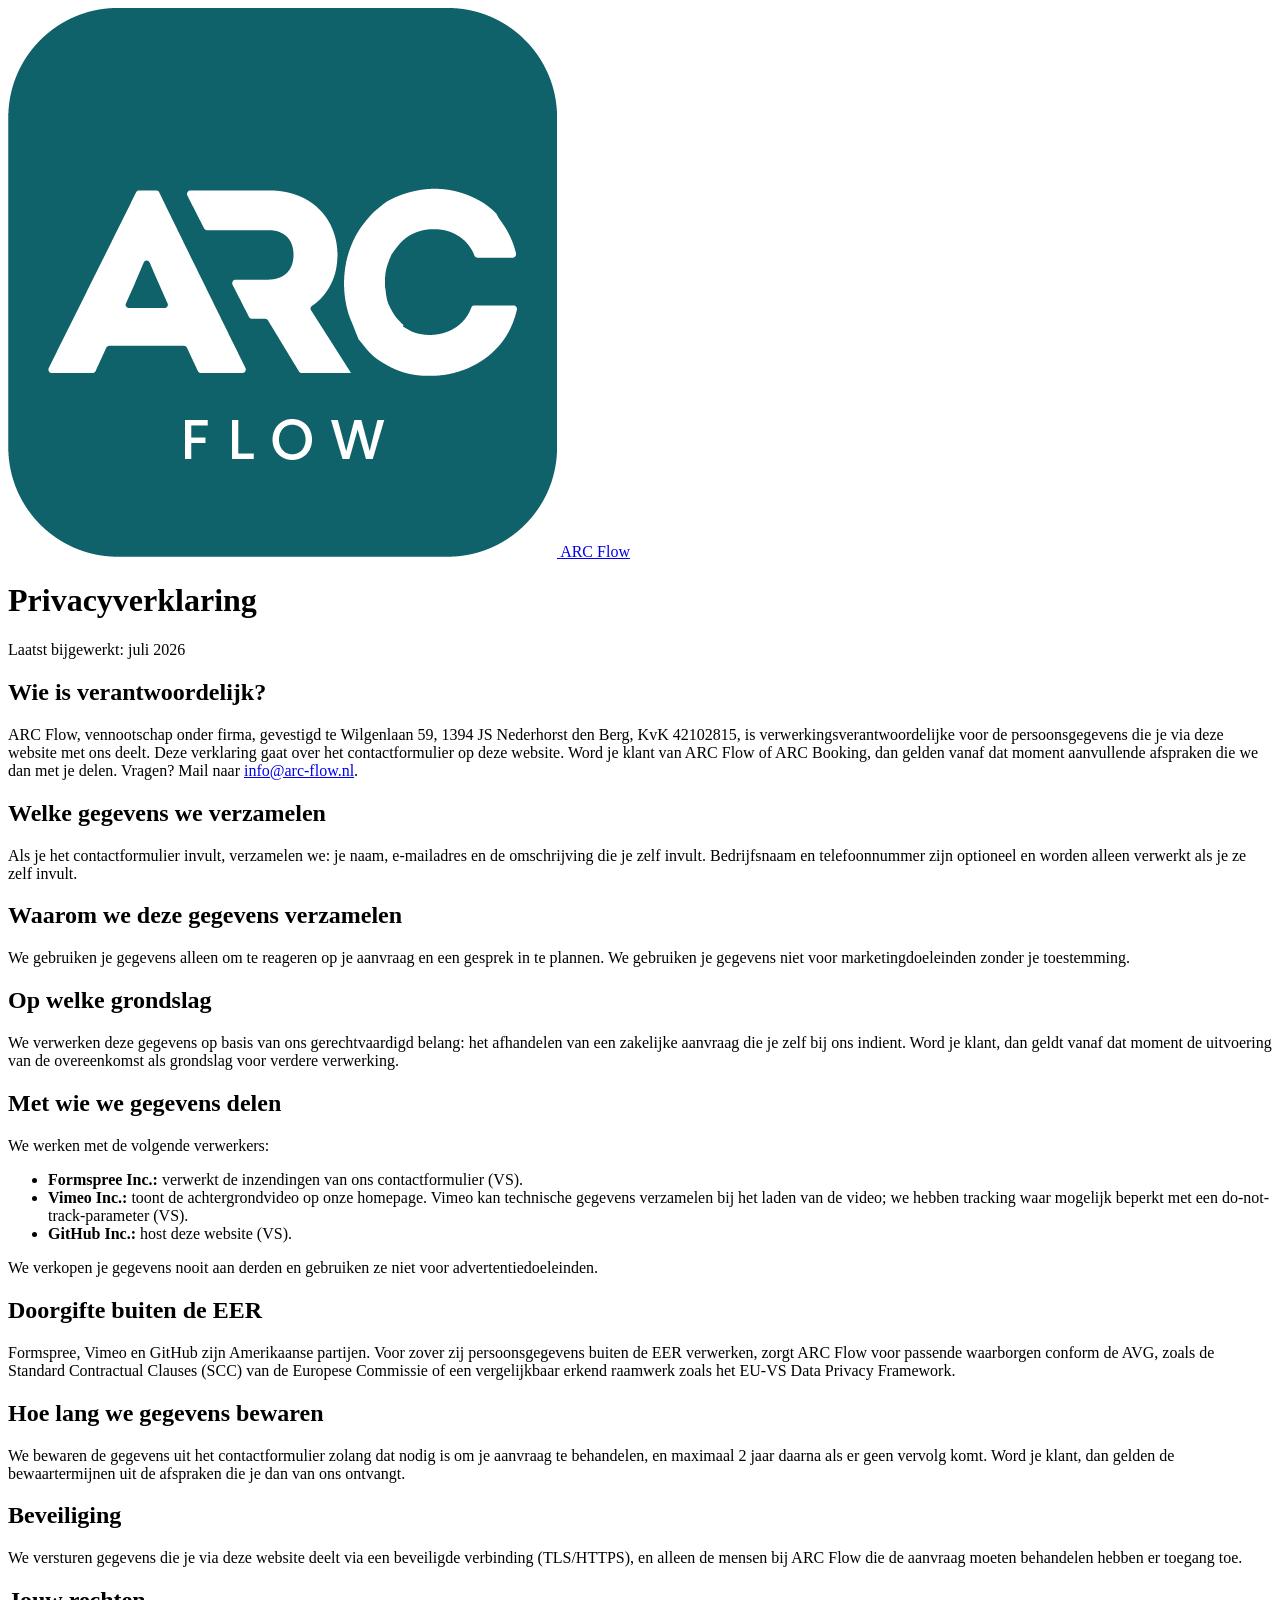
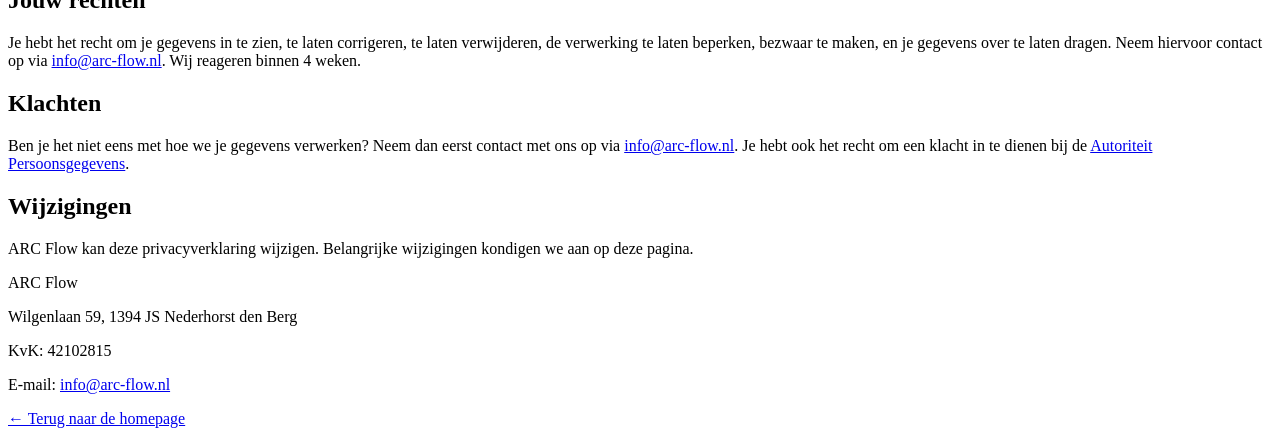
<file: privacy.html>
<!DOCTYPE html>
<html lang="nl">

<head>
    <meta charset="UTF-8">
    <meta name="viewport" content="width=device-width, initial-scale=1.0">
    <title>Privacyverklaring | ARC Flow</title>
    <meta name="robots" content="noindex, follow">
    <link rel="icon" href="logo.png" type="image/png">

    <link rel="preconnect" href="https://fonts.googleapis.com">
    <link rel="preconnect" href="https://fonts.gstatic.com" crossorigin>
    <link
        href="https://fonts.googleapis.com/css2?family=Inter:wght@300;400;500;600&family=Plus+Jakarta+Sans:wght@300;400;500;600;700;800&display=swap"
        rel="stylesheet">

    <link rel="stylesheet" href="styles.css">
</head>

<body class="font-body text-gray-800 antialiased bg-gray-50">
    <div class="max-w-3xl mx-auto px-4 sm:px-6 lg:px-8 py-16">
        <a href="index.html" class="inline-flex items-center gap-3 mb-12 group">
            <img src="logo.png" alt="ARC Flow Logo" class="w-10 h-10 rounded-[12px] object-contain">
            <span class="font-heading font-bold text-lg tracking-tight text-arc-blue group-hover:text-arc-teal transition-colors">ARC<span class="font-light text-gray-400">&nbsp;Flow</span></span>
        </a>

        <h1 class="font-heading font-black text-3xl md:text-4xl text-arc-blue mb-4 tracking-tight">Privacyverklaring</h1>
        <p class="text-gray-500 mb-12">Laatst bijgewerkt: juli 2026</p>

        <div class="space-y-10 text-gray-700 leading-relaxed">
            <section>
                <h2 class="font-heading font-bold text-xl text-arc-blue mb-3">Wie is verantwoordelijk?</h2>
                <p>ARC Flow, vennootschap onder firma, gevestigd te Wilgenlaan 59, 1394 JS Nederhorst den Berg, KvK 42102815, is verwerkingsverantwoordelijke voor de persoonsgegevens die je via deze website met ons deelt. Deze verklaring gaat over het contactformulier op deze website. Word je klant van ARC Flow of ARC Booking, dan gelden vanaf dat moment aanvullende afspraken die we dan met je delen. Vragen? Mail naar <a href="mailto:info@arc-flow.nl" class="text-arc-teal underline">info@arc-flow.nl</a>.</p>
            </section>

            <section>
                <h2 class="font-heading font-bold text-xl text-arc-blue mb-3">Welke gegevens we verzamelen</h2>
                <p>Als je het contactformulier invult, verzamelen we: je naam, e-mailadres en de omschrijving die je zelf invult. Bedrijfsnaam en telefoonnummer zijn optioneel en worden alleen verwerkt als je ze zelf invult.</p>
            </section>

            <section>
                <h2 class="font-heading font-bold text-xl text-arc-blue mb-3">Waarom we deze gegevens verzamelen</h2>
                <p>We gebruiken je gegevens alleen om te reageren op je aanvraag en een gesprek in te plannen. We gebruiken je gegevens niet voor marketingdoeleinden zonder je toestemming.</p>
            </section>

            <section>
                <h2 class="font-heading font-bold text-xl text-arc-blue mb-3">Op welke grondslag</h2>
                <p>We verwerken deze gegevens op basis van ons gerechtvaardigd belang: het afhandelen van een zakelijke aanvraag die je zelf bij ons indient. Word je klant, dan geldt vanaf dat moment de uitvoering van de overeenkomst als grondslag voor verdere verwerking.</p>
            </section>

            <section>
                <h2 class="font-heading font-bold text-xl text-arc-blue mb-3">Met wie we gegevens delen</h2>
                <p class="mb-2">We werken met de volgende verwerkers:</p>
                <ul class="list-disc list-inside space-y-1">
                    <li><strong>Formspree Inc.:</strong> verwerkt de inzendingen van ons contactformulier (VS).</li>
                    <li><strong>Vimeo Inc.:</strong> toont de achtergrondvideo op onze homepage. Vimeo kan technische gegevens verzamelen bij het laden van de video; we hebben tracking waar mogelijk beperkt met een do-not-track-parameter (VS).</li>
                    <li><strong>GitHub Inc.:</strong> host deze website (VS).</li>
                </ul>
                <p class="mt-2">We verkopen je gegevens nooit aan derden en gebruiken ze niet voor advertentiedoeleinden.</p>
            </section>

            <section>
                <h2 class="font-heading font-bold text-xl text-arc-blue mb-3">Doorgifte buiten de EER</h2>
                <p>Formspree, Vimeo en GitHub zijn Amerikaanse partijen. Voor zover zij persoonsgegevens buiten de EER verwerken, zorgt ARC Flow voor passende waarborgen conform de AVG, zoals de Standard Contractual Clauses (SCC) van de Europese Commissie of een vergelijkbaar erkend raamwerk zoals het EU-VS Data Privacy Framework.</p>
            </section>

            <section>
                <h2 class="font-heading font-bold text-xl text-arc-blue mb-3">Hoe lang we gegevens bewaren</h2>
                <p>We bewaren de gegevens uit het contactformulier zolang dat nodig is om je aanvraag te behandelen, en maximaal 2 jaar daarna als er geen vervolg komt. Word je klant, dan gelden de bewaartermijnen uit de afspraken die je dan van ons ontvangt.</p>
            </section>

            <section>
                <h2 class="font-heading font-bold text-xl text-arc-blue mb-3">Beveiliging</h2>
                <p>We versturen gegevens die je via deze website deelt via een beveiligde verbinding (TLS/HTTPS), en alleen de mensen bij ARC Flow die de aanvraag moeten behandelen hebben er toegang toe.</p>
            </section>

            <section>
                <h2 class="font-heading font-bold text-xl text-arc-blue mb-3">Jouw rechten</h2>
                <p>Je hebt het recht om je gegevens in te zien, te laten corrigeren, te laten verwijderen, de verwerking te laten beperken, bezwaar te maken, en je gegevens over te laten dragen. Neem hiervoor contact op via <a href="mailto:info@arc-flow.nl" class="text-arc-teal underline">info@arc-flow.nl</a>. Wij reageren binnen 4 weken.</p>
            </section>

            <section>
                <h2 class="font-heading font-bold text-xl text-arc-blue mb-3">Klachten</h2>
                <p>Ben je het niet eens met hoe we je gegevens verwerken? Neem dan eerst contact met ons op via <a href="mailto:info@arc-flow.nl" class="text-arc-teal underline">info@arc-flow.nl</a>. Je hebt ook het recht om een klacht in te dienen bij de <a href="https://www.autoriteitpersoonsgegevens.nl" target="_blank" rel="noopener" class="text-arc-teal underline">Autoriteit Persoonsgegevens</a>.</p>
            </section>

            <section>
                <h2 class="font-heading font-bold text-xl text-arc-blue mb-3">Wijzigingen</h2>
                <p>ARC Flow kan deze privacyverklaring wijzigen. Belangrijke wijzigingen kondigen we aan op deze pagina.</p>
            </section>
        </div>

        <div class="mt-12 pt-8 border-t border-gray-200 text-gray-500 text-sm leading-relaxed">
            <p>ARC Flow</p>
            <p>Wilgenlaan 59, 1394 JS Nederhorst den Berg</p>
            <p>KvK: 42102815</p>
            <p>E-mail: <a href="mailto:info@arc-flow.nl" class="text-arc-teal underline">info@arc-flow.nl</a></p>
        </div>

        <a href="index.html" class="inline-block mt-16 text-arc-teal font-semibold hover:underline">&larr; Terug naar de homepage</a>
    </div>
</body>

</html>
</file>
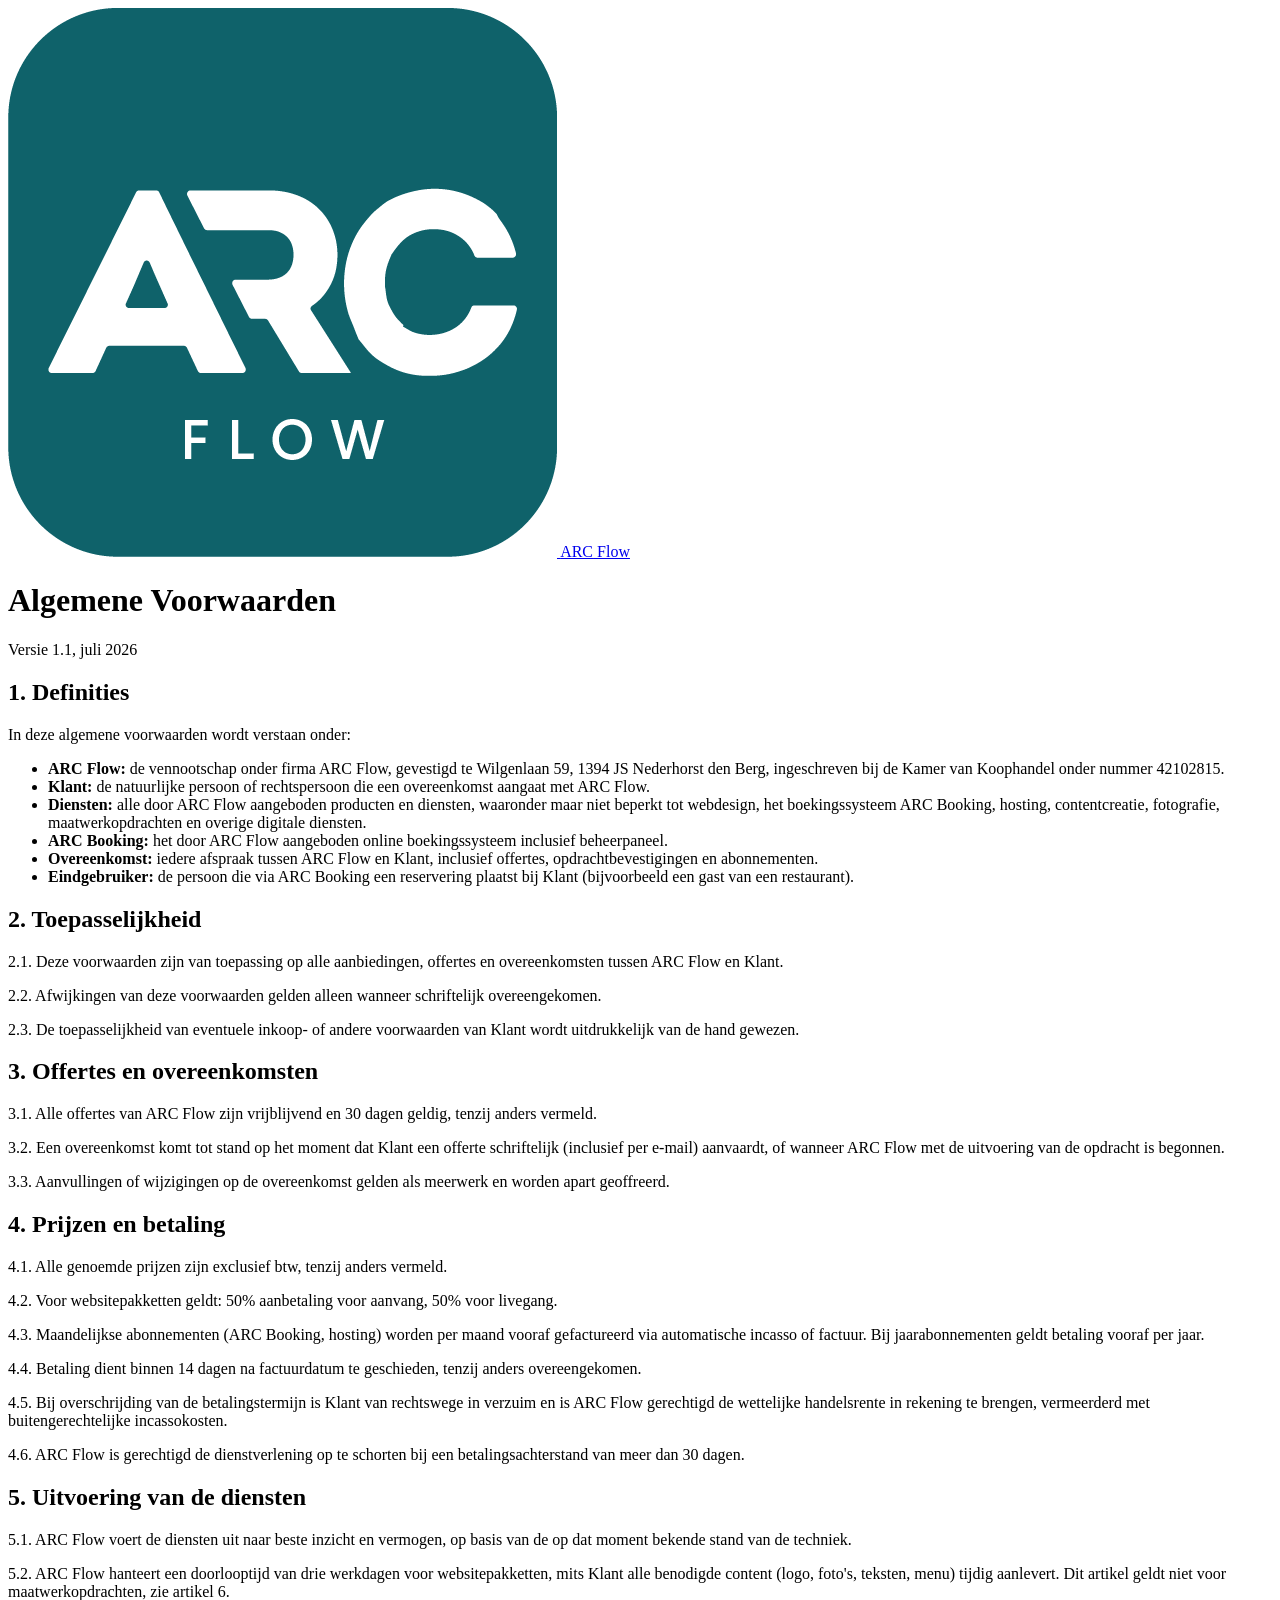
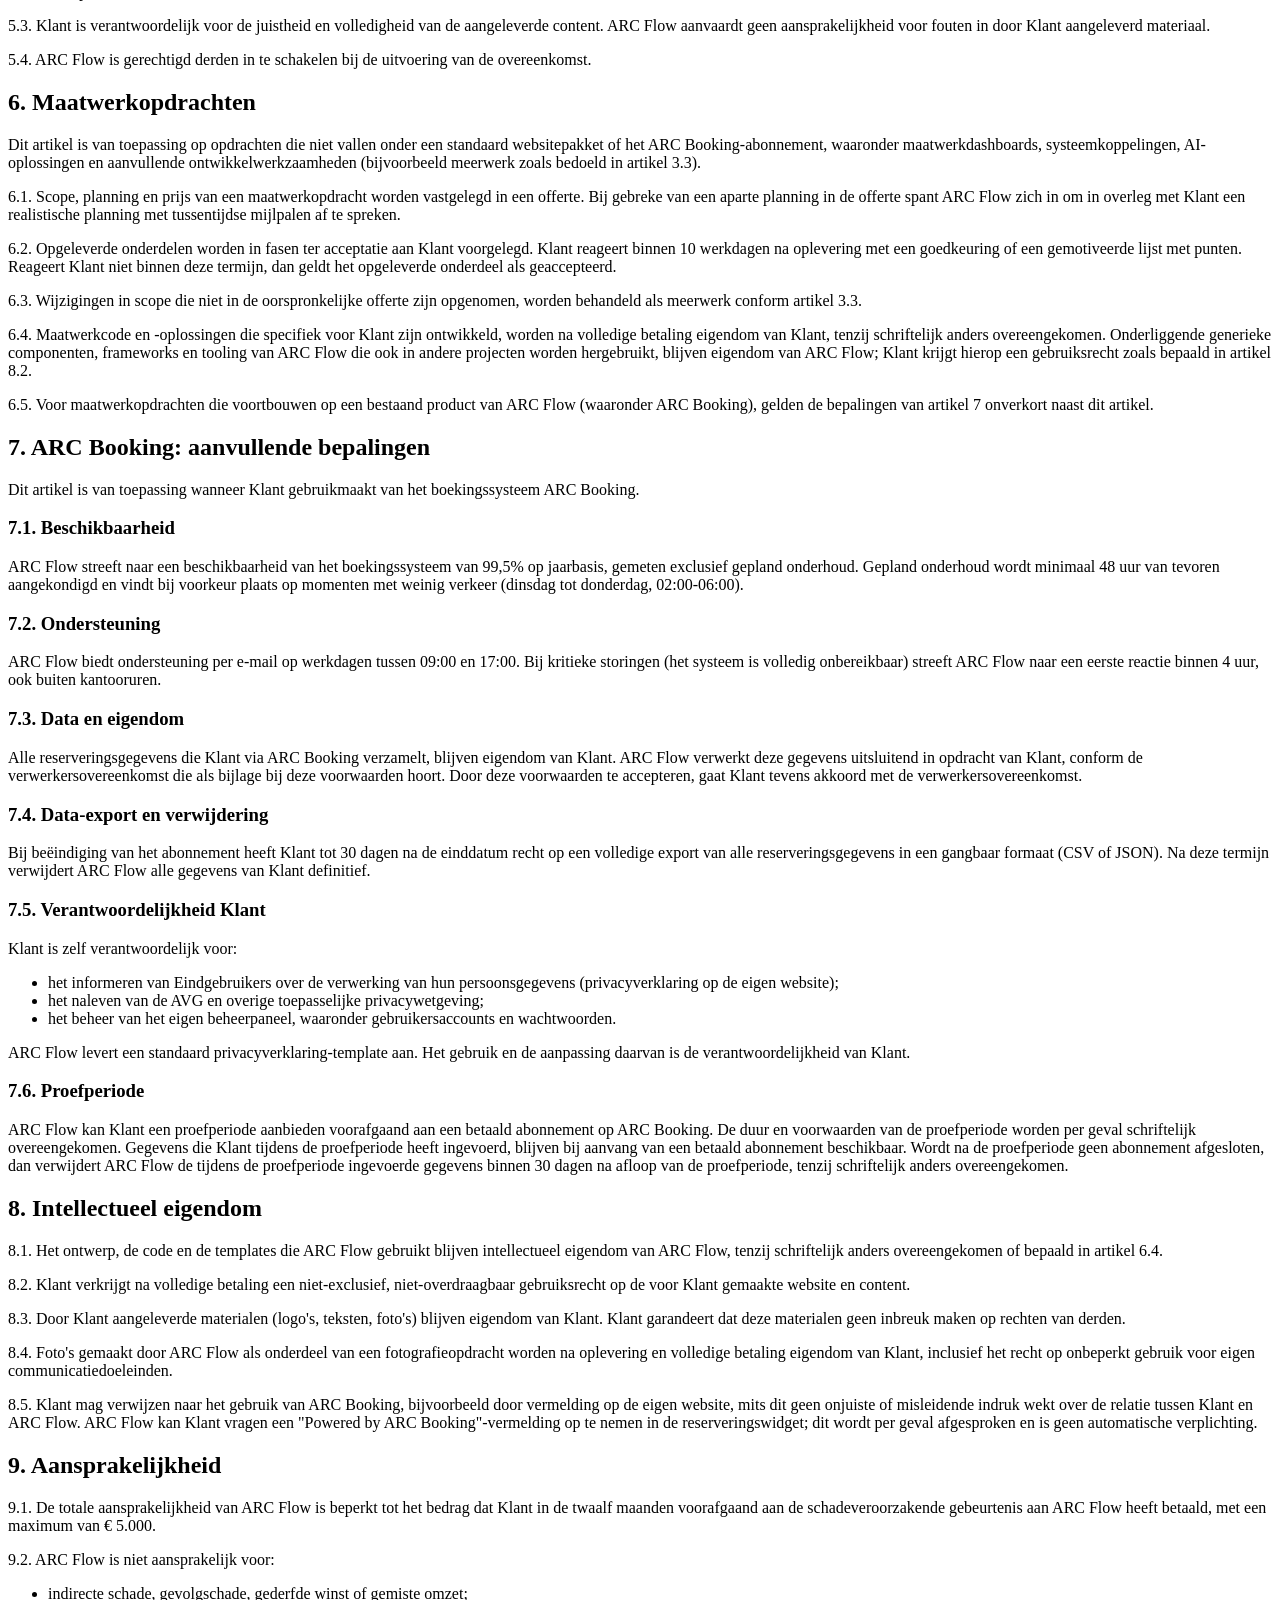
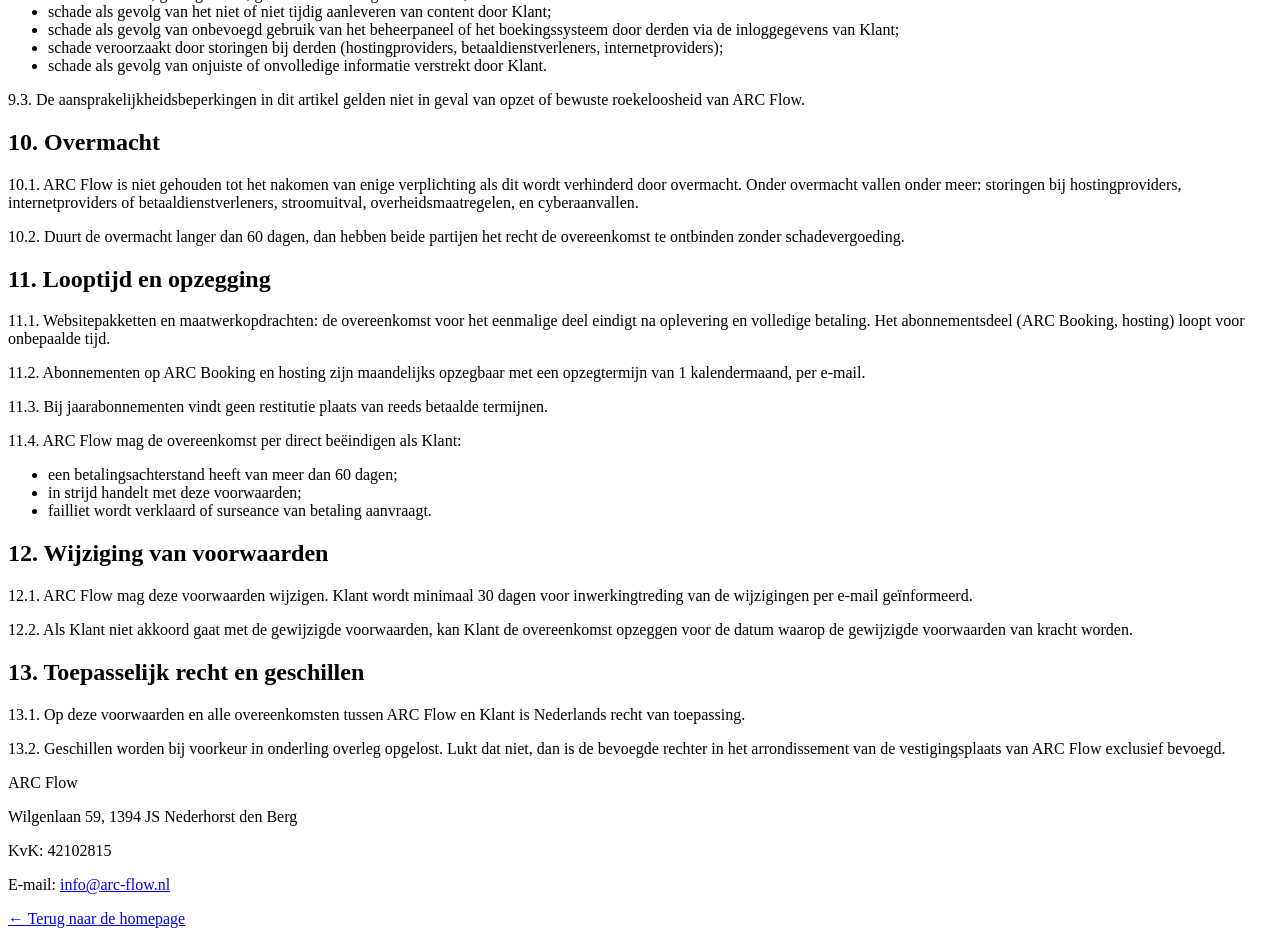
<file: voorwaarden.html>
<!DOCTYPE html>
<html lang="nl">

<head>
    <meta charset="UTF-8">
    <meta name="viewport" content="width=device-width, initial-scale=1.0">
    <title>Algemene Voorwaarden | ARC Flow</title>
    <meta name="robots" content="noindex, follow">
    <link rel="icon" href="logo.png" type="image/png">

    <link rel="preconnect" href="https://fonts.googleapis.com">
    <link rel="preconnect" href="https://fonts.gstatic.com" crossorigin>
    <link
        href="https://fonts.googleapis.com/css2?family=Inter:wght@300;400;500;600&family=Plus+Jakarta+Sans:wght@300;400;500;600;700;800&display=swap"
        rel="stylesheet">

    <link rel="stylesheet" href="styles.css">
</head>

<body class="font-body text-gray-800 antialiased bg-gray-50">
    <div class="max-w-3xl mx-auto px-4 sm:px-6 lg:px-8 py-16">
        <a href="index.html" class="inline-flex items-center gap-3 mb-12 group">
            <img src="logo.png" alt="ARC Flow Logo" class="w-10 h-10 rounded-[12px] object-contain">
            <span class="font-heading font-bold text-lg tracking-tight text-arc-blue group-hover:text-arc-teal transition-colors">ARC<span class="font-light text-gray-400">&nbsp;Flow</span></span>
        </a>

        <h1 class="font-heading font-black text-3xl md:text-4xl text-arc-blue mb-4 tracking-tight">Algemene Voorwaarden</h1>
        <p class="text-gray-500 mb-12">Versie 1.1, juli 2026</p>

        <div class="space-y-10 text-gray-700 leading-relaxed">
            <section>
                <h2 class="font-heading font-bold text-xl text-arc-blue mb-3">1. Definities</h2>
                <p class="mb-3">In deze algemene voorwaarden wordt verstaan onder:</p>
                <ul class="list-disc list-inside space-y-2">
                    <li><strong>ARC Flow:</strong> de vennootschap onder firma ARC Flow, gevestigd te Wilgenlaan 59, 1394 JS Nederhorst den Berg, ingeschreven bij de Kamer van Koophandel onder nummer 42102815.</li>
                    <li><strong>Klant:</strong> de natuurlijke persoon of rechtspersoon die een overeenkomst aangaat met ARC Flow.</li>
                    <li><strong>Diensten:</strong> alle door ARC Flow aangeboden producten en diensten, waaronder maar niet beperkt tot webdesign, het boekingssysteem ARC Booking, hosting, contentcreatie, fotografie, maatwerkopdrachten en overige digitale diensten.</li>
                    <li><strong>ARC Booking:</strong> het door ARC Flow aangeboden online boekingssysteem inclusief beheerpaneel.</li>
                    <li><strong>Overeenkomst:</strong> iedere afspraak tussen ARC Flow en Klant, inclusief offertes, opdrachtbevestigingen en abonnementen.</li>
                    <li><strong>Eindgebruiker:</strong> de persoon die via ARC Booking een reservering plaatst bij Klant (bijvoorbeeld een gast van een restaurant).</li>
                </ul>
            </section>

            <section>
                <h2 class="font-heading font-bold text-xl text-arc-blue mb-3">2. Toepasselijkheid</h2>
                <p class="mb-2">2.1. Deze voorwaarden zijn van toepassing op alle aanbiedingen, offertes en overeenkomsten tussen ARC Flow en Klant.</p>
                <p class="mb-2">2.2. Afwijkingen van deze voorwaarden gelden alleen wanneer schriftelijk overeengekomen.</p>
                <p>2.3. De toepasselijkheid van eventuele inkoop- of andere voorwaarden van Klant wordt uitdrukkelijk van de hand gewezen.</p>
            </section>

            <section>
                <h2 class="font-heading font-bold text-xl text-arc-blue mb-3">3. Offertes en overeenkomsten</h2>
                <p class="mb-2">3.1. Alle offertes van ARC Flow zijn vrijblijvend en 30 dagen geldig, tenzij anders vermeld.</p>
                <p class="mb-2">3.2. Een overeenkomst komt tot stand op het moment dat Klant een offerte schriftelijk (inclusief per e-mail) aanvaardt, of wanneer ARC Flow met de uitvoering van de opdracht is begonnen.</p>
                <p>3.3. Aanvullingen of wijzigingen op de overeenkomst gelden als meerwerk en worden apart geoffreerd.</p>
            </section>

            <section>
                <h2 class="font-heading font-bold text-xl text-arc-blue mb-3">4. Prijzen en betaling</h2>
                <p class="mb-2">4.1. Alle genoemde prijzen zijn exclusief btw, tenzij anders vermeld.</p>
                <p class="mb-2">4.2. Voor websitepakketten geldt: 50% aanbetaling voor aanvang, 50% voor livegang.</p>
                <p class="mb-2">4.3. Maandelijkse abonnementen (ARC Booking, hosting) worden per maand vooraf gefactureerd via automatische incasso of factuur. Bij jaarabonnementen geldt betaling vooraf per jaar.</p>
                <p class="mb-2">4.4. Betaling dient binnen 14 dagen na factuurdatum te geschieden, tenzij anders overeengekomen.</p>
                <p class="mb-2">4.5. Bij overschrijding van de betalingstermijn is Klant van rechtswege in verzuim en is ARC Flow gerechtigd de wettelijke handelsrente in rekening te brengen, vermeerderd met buitengerechtelijke incassokosten.</p>
                <p>4.6. ARC Flow is gerechtigd de dienstverlening op te schorten bij een betalingsachterstand van meer dan 30 dagen.</p>
            </section>

            <section>
                <h2 class="font-heading font-bold text-xl text-arc-blue mb-3">5. Uitvoering van de diensten</h2>
                <p class="mb-2">5.1. ARC Flow voert de diensten uit naar beste inzicht en vermogen, op basis van de op dat moment bekende stand van de techniek.</p>
                <p class="mb-2">5.2. ARC Flow hanteert een doorlooptijd van drie werkdagen voor websitepakketten, mits Klant alle benodigde content (logo, foto's, teksten, menu) tijdig aanlevert. Dit artikel geldt niet voor maatwerkopdrachten, zie artikel 6.</p>
                <p class="mb-2">5.3. Klant is verantwoordelijk voor de juistheid en volledigheid van de aangeleverde content. ARC Flow aanvaardt geen aansprakelijkheid voor fouten in door Klant aangeleverd materiaal.</p>
                <p>5.4. ARC Flow is gerechtigd derden in te schakelen bij de uitvoering van de overeenkomst.</p>
            </section>

            <section>
                <h2 class="font-heading font-bold text-xl text-arc-blue mb-3">6. Maatwerkopdrachten</h2>
                <p class="mb-3">Dit artikel is van toepassing op opdrachten die niet vallen onder een standaard websitepakket of het ARC Booking-abonnement, waaronder maatwerkdashboards, systeemkoppelingen, AI-oplossingen en aanvullende ontwikkelwerkzaamheden (bijvoorbeeld meerwerk zoals bedoeld in artikel 3.3).</p>
                <p class="mb-2">6.1. Scope, planning en prijs van een maatwerkopdracht worden vastgelegd in een offerte. Bij gebreke van een aparte planning in de offerte spant ARC Flow zich in om in overleg met Klant een realistische planning met tussentijdse mijlpalen af te spreken.</p>
                <p class="mb-2">6.2. Opgeleverde onderdelen worden in fasen ter acceptatie aan Klant voorgelegd. Klant reageert binnen 10 werkdagen na oplevering met een goedkeuring of een gemotiveerde lijst met punten. Reageert Klant niet binnen deze termijn, dan geldt het opgeleverde onderdeel als geaccepteerd.</p>
                <p class="mb-2">6.3. Wijzigingen in scope die niet in de oorspronkelijke offerte zijn opgenomen, worden behandeld als meerwerk conform artikel 3.3.</p>
                <p class="mb-2">6.4. Maatwerkcode en -oplossingen die specifiek voor Klant zijn ontwikkeld, worden na volledige betaling eigendom van Klant, tenzij schriftelijk anders overeengekomen. Onderliggende generieke componenten, frameworks en tooling van ARC Flow die ook in andere projecten worden hergebruikt, blijven eigendom van ARC Flow; Klant krijgt hierop een gebruiksrecht zoals bepaald in artikel 8.2.</p>
                <p>6.5. Voor maatwerkopdrachten die voortbouwen op een bestaand product van ARC Flow (waaronder ARC Booking), gelden de bepalingen van artikel 7 onverkort naast dit artikel.</p>
            </section>

            <section>
                <h2 class="font-heading font-bold text-xl text-arc-blue mb-3">7. ARC Booking: aanvullende bepalingen</h2>
                <p class="mb-4">Dit artikel is van toepassing wanneer Klant gebruikmaakt van het boekingssysteem ARC Booking.</p>

                <h3 class="font-heading font-bold text-lg text-arc-blue mb-2">7.1. Beschikbaarheid</h3>
                <p class="mb-4">ARC Flow streeft naar een beschikbaarheid van het boekingssysteem van 99,5% op jaarbasis, gemeten exclusief gepland onderhoud. Gepland onderhoud wordt minimaal 48 uur van tevoren aangekondigd en vindt bij voorkeur plaats op momenten met weinig verkeer (dinsdag tot donderdag, 02:00-06:00).</p>

                <h3 class="font-heading font-bold text-lg text-arc-blue mb-2">7.2. Ondersteuning</h3>
                <p class="mb-4">ARC Flow biedt ondersteuning per e-mail op werkdagen tussen 09:00 en 17:00. Bij kritieke storingen (het systeem is volledig onbereikbaar) streeft ARC Flow naar een eerste reactie binnen 4 uur, ook buiten kantooruren.</p>

                <h3 class="font-heading font-bold text-lg text-arc-blue mb-2">7.3. Data en eigendom</h3>
                <p class="mb-4">Alle reserveringsgegevens die Klant via ARC Booking verzamelt, blijven eigendom van Klant. ARC Flow verwerkt deze gegevens uitsluitend in opdracht van Klant, conform de verwerkersovereenkomst die als bijlage bij deze voorwaarden hoort. Door deze voorwaarden te accepteren, gaat Klant tevens akkoord met de verwerkersovereenkomst.</p>

                <h3 class="font-heading font-bold text-lg text-arc-blue mb-2">7.4. Data-export en verwijdering</h3>
                <p class="mb-4">Bij beëindiging van het abonnement heeft Klant tot 30 dagen na de einddatum recht op een volledige export van alle reserveringsgegevens in een gangbaar formaat (CSV of JSON). Na deze termijn verwijdert ARC Flow alle gegevens van Klant definitief.</p>

                <h3 class="font-heading font-bold text-lg text-arc-blue mb-2">7.5. Verantwoordelijkheid Klant</h3>
                <p class="mb-2">Klant is zelf verantwoordelijk voor:</p>
                <ul class="list-disc list-inside space-y-1 mb-3">
                    <li>het informeren van Eindgebruikers over de verwerking van hun persoonsgegevens (privacyverklaring op de eigen website);</li>
                    <li>het naleven van de AVG en overige toepasselijke privacywetgeving;</li>
                    <li>het beheer van het eigen beheerpaneel, waaronder gebruikersaccounts en wachtwoorden.</li>
                </ul>
                <p class="mb-4">ARC Flow levert een standaard privacyverklaring-template aan. Het gebruik en de aanpassing daarvan is de verantwoordelijkheid van Klant.</p>

                <h3 class="font-heading font-bold text-lg text-arc-blue mb-2">7.6. Proefperiode</h3>
                <p>ARC Flow kan Klant een proefperiode aanbieden voorafgaand aan een betaald abonnement op ARC Booking. De duur en voorwaarden van de proefperiode worden per geval schriftelijk overeengekomen. Gegevens die Klant tijdens de proefperiode heeft ingevoerd, blijven bij aanvang van een betaald abonnement beschikbaar. Wordt na de proefperiode geen abonnement afgesloten, dan verwijdert ARC Flow de tijdens de proefperiode ingevoerde gegevens binnen 30 dagen na afloop van de proefperiode, tenzij schriftelijk anders overeengekomen.</p>
            </section>

            <section>
                <h2 class="font-heading font-bold text-xl text-arc-blue mb-3">8. Intellectueel eigendom</h2>
                <p class="mb-2">8.1. Het ontwerp, de code en de templates die ARC Flow gebruikt blijven intellectueel eigendom van ARC Flow, tenzij schriftelijk anders overeengekomen of bepaald in artikel 6.4.</p>
                <p class="mb-2">8.2. Klant verkrijgt na volledige betaling een niet-exclusief, niet-overdraagbaar gebruiksrecht op de voor Klant gemaakte website en content.</p>
                <p class="mb-2">8.3. Door Klant aangeleverde materialen (logo's, teksten, foto's) blijven eigendom van Klant. Klant garandeert dat deze materialen geen inbreuk maken op rechten van derden.</p>
                <p class="mb-2">8.4. Foto's gemaakt door ARC Flow als onderdeel van een fotografieopdracht worden na oplevering en volledige betaling eigendom van Klant, inclusief het recht op onbeperkt gebruik voor eigen communicatiedoeleinden.</p>
                <p>8.5. Klant mag verwijzen naar het gebruik van ARC Booking, bijvoorbeeld door vermelding op de eigen website, mits dit geen onjuiste of misleidende indruk wekt over de relatie tussen Klant en ARC Flow. ARC Flow kan Klant vragen een "Powered by ARC Booking"-vermelding op te nemen in de reserveringswidget; dit wordt per geval afgesproken en is geen automatische verplichting.</p>
            </section>

            <section>
                <h2 class="font-heading font-bold text-xl text-arc-blue mb-3">9. Aansprakelijkheid</h2>
                <p class="mb-2">9.1. De totale aansprakelijkheid van ARC Flow is beperkt tot het bedrag dat Klant in de twaalf maanden voorafgaand aan de schadeveroorzakende gebeurtenis aan ARC Flow heeft betaald, met een maximum van € 5.000.</p>
                <p class="mb-2">9.2. ARC Flow is niet aansprakelijk voor:</p>
                <ul class="list-disc list-inside space-y-1 mb-2">
                    <li>indirecte schade, gevolgschade, gederfde winst of gemiste omzet;</li>
                    <li>schade als gevolg van het niet of niet tijdig aanleveren van content door Klant;</li>
                    <li>schade als gevolg van onbevoegd gebruik van het beheerpaneel of het boekingssysteem door derden via de inloggegevens van Klant;</li>
                    <li>schade veroorzaakt door storingen bij derden (hostingproviders, betaaldienstverleners, internetproviders);</li>
                    <li>schade als gevolg van onjuiste of onvolledige informatie verstrekt door Klant.</li>
                </ul>
                <p>9.3. De aansprakelijkheidsbeperkingen in dit artikel gelden niet in geval van opzet of bewuste roekeloosheid van ARC Flow.</p>
            </section>

            <section>
                <h2 class="font-heading font-bold text-xl text-arc-blue mb-3">10. Overmacht</h2>
                <p class="mb-2">10.1. ARC Flow is niet gehouden tot het nakomen van enige verplichting als dit wordt verhinderd door overmacht. Onder overmacht vallen onder meer: storingen bij hostingproviders, internetproviders of betaaldienstverleners, stroomuitval, overheidsmaatregelen, en cyberaanvallen.</p>
                <p>10.2. Duurt de overmacht langer dan 60 dagen, dan hebben beide partijen het recht de overeenkomst te ontbinden zonder schadevergoeding.</p>
            </section>

            <section>
                <h2 class="font-heading font-bold text-xl text-arc-blue mb-3">11. Looptijd en opzegging</h2>
                <p class="mb-2">11.1. Websitepakketten en maatwerkopdrachten: de overeenkomst voor het eenmalige deel eindigt na oplevering en volledige betaling. Het abonnementsdeel (ARC Booking, hosting) loopt voor onbepaalde tijd.</p>
                <p class="mb-2">11.2. Abonnementen op ARC Booking en hosting zijn maandelijks opzegbaar met een opzegtermijn van 1 kalendermaand, per e-mail.</p>
                <p class="mb-2">11.3. Bij jaarabonnementen vindt geen restitutie plaats van reeds betaalde termijnen.</p>
                <p class="mb-2">11.4. ARC Flow mag de overeenkomst per direct beëindigen als Klant:</p>
                <ul class="list-disc list-inside space-y-1">
                    <li>een betalingsachterstand heeft van meer dan 60 dagen;</li>
                    <li>in strijd handelt met deze voorwaarden;</li>
                    <li>failliet wordt verklaard of surseance van betaling aanvraagt.</li>
                </ul>
            </section>

            <section>
                <h2 class="font-heading font-bold text-xl text-arc-blue mb-3">12. Wijziging van voorwaarden</h2>
                <p class="mb-2">12.1. ARC Flow mag deze voorwaarden wijzigen. Klant wordt minimaal 30 dagen voor inwerkingtreding van de wijzigingen per e-mail geïnformeerd.</p>
                <p>12.2. Als Klant niet akkoord gaat met de gewijzigde voorwaarden, kan Klant de overeenkomst opzeggen voor de datum waarop de gewijzigde voorwaarden van kracht worden.</p>
            </section>

            <section>
                <h2 class="font-heading font-bold text-xl text-arc-blue mb-3">13. Toepasselijk recht en geschillen</h2>
                <p class="mb-2">13.1. Op deze voorwaarden en alle overeenkomsten tussen ARC Flow en Klant is Nederlands recht van toepassing.</p>
                <p>13.2. Geschillen worden bij voorkeur in onderling overleg opgelost. Lukt dat niet, dan is de bevoegde rechter in het arrondissement van de vestigingsplaats van ARC Flow exclusief bevoegd.</p>
            </section>
        </div>

        <div class="mt-12 pt-8 border-t border-gray-200 text-gray-500 text-sm leading-relaxed">
            <p>ARC Flow</p>
            <p>Wilgenlaan 59, 1394 JS Nederhorst den Berg</p>
            <p>KvK: 42102815</p>
            <p>E-mail: <a href="mailto:info@arc-flow.nl" class="text-arc-teal underline">info@arc-flow.nl</a></p>
        </div>

        <a href="index.html" class="inline-block mt-16 text-arc-teal font-semibold hover:underline">&larr; Terug naar de homepage</a>
    </div>
</body>

</html>
</file>
<file: styles.css>
/* ==========================================================================
   FRESH WHITE & PHOTO-DRIVEN PARALLAX ARCHITECTURE
   ========================================================================== */

/* Strict Logo Dimensions: Never exceeds 44x44px */
.brand-logo, #site-header img, footer img, .header-logo, .footer-logo-img {
    width: 44px !important;
    height: 44px !important;
    max-width: 44px !important;
    max-height: 44px !important;
    min-width: 44px !important;
    min-height: 44px !important;
    object-fit: contain !important;
    display: inline-block !important;
}

/* Hardware Compositing */
[data-parallax-speed],
[data-mouse-depth],
.card-path-track,
.process-step-card,
.organic-review-card {
    will-change: transform;
    transform-style: preserve-3d;
    backface-visibility: hidden;
    -webkit-backface-visibility: hidden;
}

/* Mega Display Typography */
.font-display-mega {
    font-family: 'Plus Jakarta Sans', system-ui, -apple-system, sans-serif;
    font-weight: 900;
    text-transform: uppercase;
    letter-spacing: -0.035em;
    line-height: 1.02;
    text-wrap: balance;
}

/* Hero Ambient Scrim Glow behind headline for high-end readability */
#hero .relative.z-20::before {
    content: '';
    position: absolute;
    top: 30%;
    left: 50%;
    transform: translate(-50%, -30%);
    width: 650px;
    height: 320px;
    background: radial-gradient(ellipse, rgba(15, 98, 106, 0.10) 0%, transparent 70%);
    filter: blur(50px);
    pointer-events: none;
    z-index: -1;
}

/* Hero Floating Photo/Status Badges */
.hero-badge-pin {
    position: absolute;
    z-index: 25;
    pointer-events: auto;
    transition: box-shadow 0.3s ease, border-color 0.3s ease, transform 0.15s cubic-bezier(0.2, 0, 0.2, 1);
}

.hero-badge-pin:hover {
    box-shadow: 0 15px 35px rgba(15, 98, 106, 0.25), 0 5px 15px rgba(0, 0, 0, 0.08) !important;
    border-color: #0F626A !important;
}

/* Diagonal Photo Parallax Tracks */
.photo-path-wrapper {
    position: relative;
    width: 100vw;
    margin-left: calc(-50vw + 50%);
    overflow: hidden;
    padding: 3rem 0;
    pointer-events: none;
}

.photo-path-track {
    display: flex;
    gap: 2rem;
    width: max-content;
    will-change: transform;
}

.photo-card-item {
    pointer-events: auto;
    width: 360px;
    height: 240px;
    border-radius: 1.5rem;
    overflow: hidden;
    position: relative;
    background: #ffffff;
    border: 1px solid rgba(226, 232, 240, 0.8);
    box-shadow: 0 20px 40px -15px rgba(15, 23, 42, 0.12);
    transition: transform 0.4s ease, box-shadow 0.4s ease;
    flex-shrink: 0;
}

.photo-card-item:hover {
    transform: scale(1.05) translateY(-6px);
    box-shadow: 0 25px 50px -12px rgba(15, 98, 106, 0.25);
    z-index: 30;
}

.photo-card-item img {
    width: 100%;
    height: 100%;
    object-fit: cover;
}

.photo-card-item .photo-badge {
    position: absolute;
    bottom: 1rem;
    left: 1rem;
    right: 1rem;
    padding: 0.6rem 1rem;
    background: rgba(255, 255, 255, 0.92);
    backdrop-filter: blur(12px);
    -webkit-backdrop-filter: blur(12px);
    border-radius: 1rem;
    border: 1px solid rgba(255, 255, 255, 0.8);
    box-shadow: 0 8px 20px rgba(0, 0, 0, 0.08);
}

/* Sticky Stacking Process Section (Discover in EventBeds) */
#werkwijze-sticky-container {
    position: relative;
    height: 360vh;
    background: #F8FAFC;
}

.werkwijze-pinned-stage {
    position: sticky;
    top: 0;
    height: 100vh;
    overflow: hidden;
    display: flex;
    align-items: center;
    justify-content: center;
}

.process-deck-wrapper {
    position: relative;
    width: 100%;
    height: 520px;
    perspective: 1200px;
}

.process-step-card {
    position: absolute;
    inset: 0;
    width: 100%;
    height: 100%;
    border-radius: 2rem;
    background: #FFFFFF;
    border: 1px solid rgba(226, 232, 240, 0.9);
    box-shadow: 0 25px 50px -12px rgba(15, 23, 42, 0.1);
    display: flex;
    flex-direction: column;
    overflow: hidden;
    transition: transform 0.4s cubic-bezier(0.16, 1, 0.3, 1), opacity 0.4s ease;
}

.process-step-indicator {
    transition: color 0.3s ease, opacity 0.3s ease;
    opacity: 0.4;
}

.process-step-indicator.step-active {
    opacity: 1;
    color: #0F626A;
}

.process-step-indicator.step-active .step-num {
    background: #0F626A;
    border-color: #0F626A;
    color: #ffffff;
}

/* Review Tilted Cards on Light Canvas */
.tilt-card-neg-5 {
    transform: rotate(-5deg);
    transition: transform 0.5s cubic-bezier(0.175, 0.885, 0.32, 1.275), box-shadow 0.4s ease;
}
.tilt-card-pos-7 {
    transform: rotate(7deg);
    transition: transform 0.5s cubic-bezier(0.175, 0.885, 0.32, 1.275), box-shadow 0.4s ease;
}
.tilt-card-neg-3 {
    transform: rotate(-3deg);
    transition: transform 0.5s cubic-bezier(0.175, 0.885, 0.32, 1.275), box-shadow 0.4s ease;
}
.tilt-card-pos-6 {
    transform: rotate(6deg);
    transition: transform 0.5s cubic-bezier(0.175, 0.885, 0.32, 1.275), box-shadow 0.4s ease;
}

.tilt-card-neg-5:hover,
.tilt-card-pos-7:hover,
.tilt-card-neg-3:hover,
.tilt-card-pos-6:hover {
    transform: rotate(0deg) scale(1.05) translateY(-8px) !important;
    z-index: 40 !important;
    box-shadow: 0 30px 60px -12px rgba(15, 98, 106, 0.2) !important;
}

/* Word-by-word reveal in light mode */
.word-reveal {
    display: inline-block;
    opacity: 0.22;
    transition: opacity 0.35s ease, color 0.35s ease, transform 0.35s ease;
}

.word-reveal.word-active {
    opacity: 1;
    color: #0F626A;
}

/* Custom Sliders */
.custom-slider {
    -webkit-appearance: none;
    appearance: none;
    height: 8px;
    border-radius: 9999px;
    background: #E2E8F0;
    outline: none;
}

.custom-slider::-webkit-slider-thumb {
    -webkit-appearance: none;
    appearance: none;
    width: 24px;
    height: 24px;
    border-radius: 50%;
    background: #0F626A;
    border: 3px solid #FFFFFF;
    box-shadow: 0 2px 10px rgba(15, 98, 106, 0.4);
    cursor: pointer;
    transition: transform 0.2s ease;
}

.custom-slider::-webkit-slider-thumb:hover {
    transform: scale(1.2);
}

/* Mobile Fallbacks */
@media (max-width: 1023px) {
    #werkwijze-sticky-container {
        height: auto !important;
    }
    .werkwijze-pinned-stage {
        position: static !important;
        height: auto !important;
        padding: 4rem 1rem !important;
    }
    .process-deck-wrapper {
        height: auto !important;
        display: flex;
        flex-direction: column;
        gap: 2rem;
    }
    .process-step-card {
        position: static !important;
        opacity: 1 !important;
        transform: none !important;
        height: auto !important;
    }
    .tilt-card-neg-5, .tilt-card-pos-7, .tilt-card-neg-3, .tilt-card-pos-6 {
        transform: none !important;
    }
}

/* Header scroll morph rules */
#site-header {
    background: rgba(5, 11, 20, 0.35);
    backdrop-filter: blur(12px);
    -webkit-backdrop-filter: blur(12px);
    border-bottom: 1px solid rgba(255, 255, 255, 0.12);
    transition: all 0.35s ease;
}

#site-header.header-scrolled {
    background: rgba(255, 255, 255, 0.95) !important;
    border-bottom: 1px solid rgba(226, 232, 240, 1) !important;
    box-shadow: 0 4px 20px -4px rgba(0, 0, 0, 0.08) !important;
}

#site-header.header-scrolled .nav-link-item {
    color: #334155 !important;
}

#site-header.header-scrolled .nav-link-item:hover {
    color: #0F626A !important;
}

#site-header.header-scrolled .brand-text {
    color: #0F172A !important;
}

#site-header.header-scrolled .brand-text-sub {
    color: #64748B !important;
}

#site-header.header-scrolled #mobile-menu-btn {
    background: rgba(241, 245, 249, 0.9) !important;
    border-color: rgba(203, 213, 225, 0.9) !important;
    color: #0F172A !important;
}

/* Mobile & iPad Hamburger Menu Drawer */
#mobile-menu-btn {
    transition: all 0.25s ease;
}

#mobile-menu-btn.menu-open .hamburger-bar:nth-child(1) {
    transform: translateY(8px) rotate(45deg);
}

#mobile-menu-btn.menu-open .hamburger-bar:nth-child(2) {
    opacity: 0;
}

#mobile-menu-btn.menu-open .hamburger-bar:nth-child(3) {
    transform: translateY(-8px) rotate(-45deg);
}

#mobile-menu-drawer {
    transition: opacity 0.3s cubic-bezier(0.16, 1, 0.3, 1), transform 0.3s cubic-bezier(0.16, 1, 0.3, 1);
}

#mobile-menu-drawer.is-open {
    opacity: 1 !important;
    transform: translateY(0) !important;
    pointer-events: auto !important;
}

#site-header.header-scrolled #mobile-menu-drawer {
    background: rgba(255, 255, 255, 0.98) !important;
    border-color: rgba(226, 232, 240, 1) !important;
    box-shadow: 0 20px 40px -10px rgba(0, 0, 0, 0.12) !important;
}

#site-header.header-scrolled #mobile-menu-drawer .mobile-nav-link {
    color: #0F172A !important;
}

#site-header.header-scrolled #mobile-menu-drawer .mobile-nav-link:hover {
    background: rgba(241, 245, 249, 1) !important;
}

#site-header.header-scrolled #mobile-menu-drawer .mobile-divider {
    background: rgba(226, 232, 240, 1) !important;
}

/* Responsive Photo Card Scaling for Mobile */
@media (max-width: 767px) {
    .photo-card-item {
        width: 270px !important;
        height: 185px !important;
        border-radius: 1.25rem !important;
    }
    .photo-path-wrapper {
        padding: 1.5rem 0 !important;
    }
}

/* ==========================================================================
   INFINITE SEAMLESS MARQUEE TICKER (Langzaam van links naar rechts)
   ========================================================================== */
@keyframes marqueeScrollRight {
    0% {
        transform: translate3d(-50%, 0, 0);
    }
    100% {
        transform: translate3d(0%, 0, 0);
    }
}

.marquee-ticker-container {
    overflow: hidden;
    position: relative;
    width: 100%;
}

.marquee-ticker-track {
    display: flex;
    width: max-content;
    animation: marqueeScrollRight 42s linear infinite;
    will-change: transform;
}

.marquee-ticker-container:hover .marquee-ticker-track {
    animation-play-state: paused;
}
</file>
